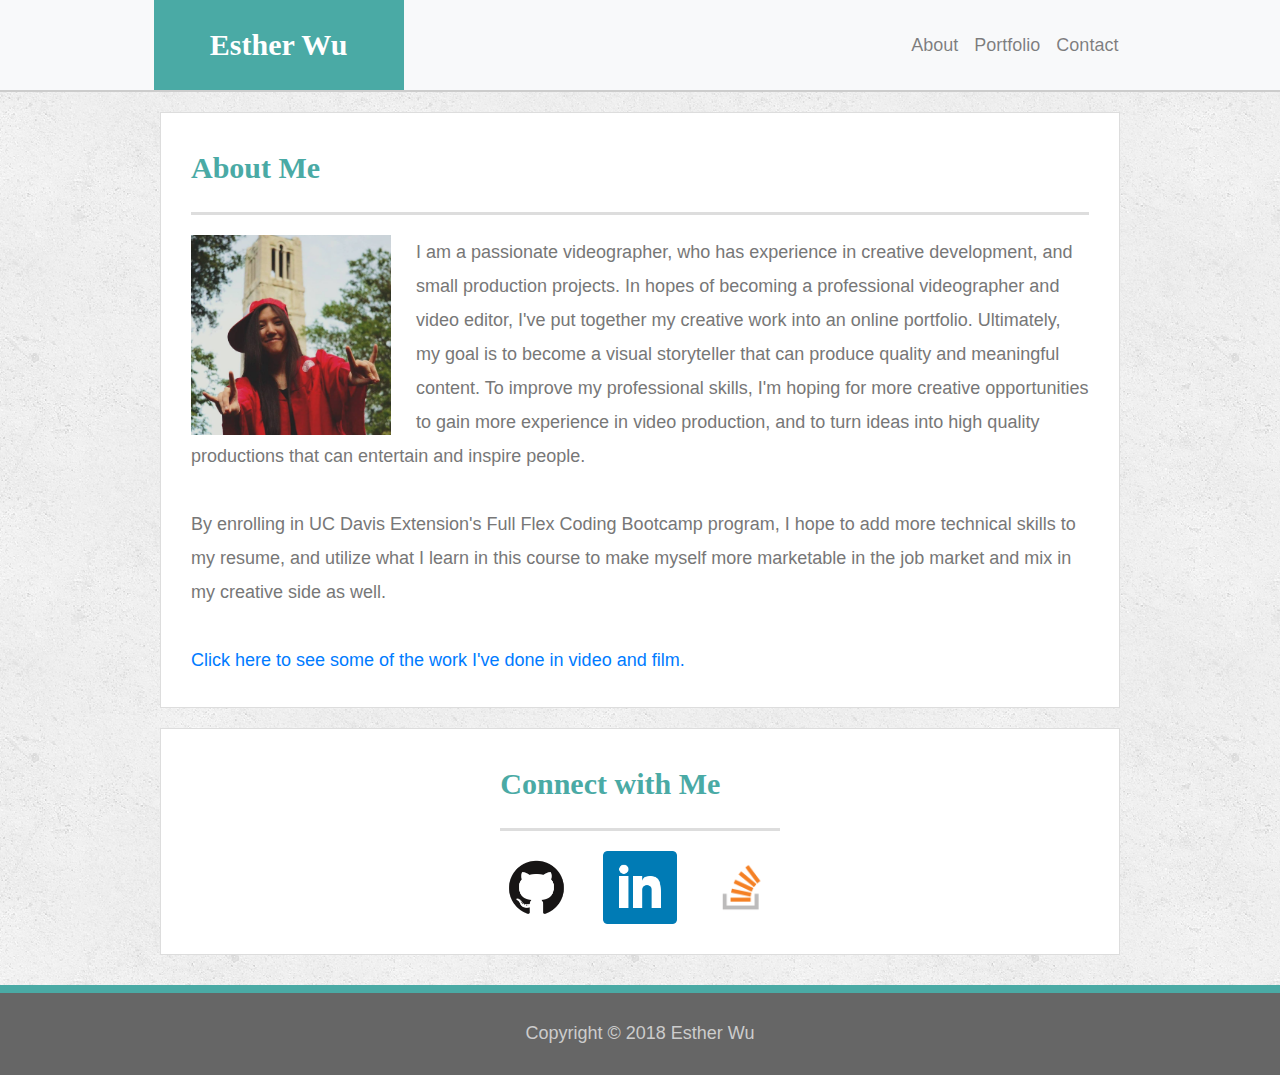
<file: index.html>
<!doctype html>
<html lang="en-us">

<head>
  <meta charset="UTF-8">
  <meta name="viewport" content="width=device-width, initial-scale=1.0">
  <meta http-equiv="X-UA-Compatible" content="ie=edge">

  <title>about me_ewu</title>

  <link rel="stylesheet" type="text/css" href="assets/css/reset.css">
  <link rel="stylesheet" href="https://maxcdn.bootstrapcdn.com/bootstrap/4.0.0/css/bootstrap.min.css" integrity="sha384-Gn5384xqQ1aoWXA+058RXPxPg6fy4IWvTNh0E263XmFcJlSAwiGgFAW/dAiS6JXm" crossorigin="anonymous">
  <link rel="stylesheet" type="text/css" href="assets/css/style.css">
</head>

<body>
    <nav class="navbar sticky-top navbar-expand-lg navbar-light bg-light">
        <a class="navbar-brand" href="index.html">Esther Wu</a>
        <button class="navbar-toggler" type="button" data-toggle="collapse" data-target="#navbarSupportedContent" aria-controls="navbarSupportedContent" aria-expanded="false" aria-label="Toggle navigation">
          <span class="navbar-toggler-icon"></span>
        </button>
      
        <div class="collapse navbar-collapse" id="navbarSupportedContent">
          <ul class="navbar-nav ml-auto">
            <li class="nav-item">
              <a class="nav-link" href="index.html">About</a>
            </li>
            <li class="nav-item">
              <a class="nav-link" href="portfolio.html">Portfolio</a>
            </li>
            <li class="nav-item">
              <a class="nav-link" href="contact.html">Contact</a>
            </li>
          </ul>
        </div>
      </nav>

    <div class="container">
        <div class="row">
          <div class="col">
            <h1>About Me</h1>
          </div>
        </div>
        <div class="row">
            <div class="col">
                <img id="bio-image" src="assets/images/profile-picture.jpg" alt="Photo of Esther">

                <p>I am a passionate videographer, who has experience in creative development, and small production projects. In hopes of becoming a professional videographer and video editor, I've put together my creative work into an online portfolio. Ultimately, my goal is to become a visual storyteller that can produce quality and meaningful content​. ​To improve my professional skills, I'm hoping for more creative opportunities to gain more experience in video production, and to turn ideas into high quality productions that can entertain and inspire people.

                <br><br>
          
                By enrolling in UC Davis Extension's Full Flex Coding Bootcamp program, I hope to add more technical skills to my resume, and utilize what I learn in this course to make myself more marketable in the job market and mix in my creative side as well. 

                <br><br>
          
                <a href="portfolio.html">Click here to see some of the work I've done in video and film.</a></p>
            </div>
        </div>
    </div>

    <div class="container">
        <div class="row justify-content-center">
          <div class="col-sm-4">
            <div class="row">
              <div class="col">
                  <h1>Connect with Me</h1>
              </div>
            </div>
            <div class="row">
              <div class="col-4">
                  <a href="https://github.com/ewu2" target="_blank"><img src="assets/images/github.png" class="img-fluid" alt="github"></a>
              </div>
              <div class="col-4">
                  <a href="https://www.linkedin.com/in/esther-wu-25a181154/" target="_blank"><img src="assets/images/linkedin-logo.png" class="img-fluid" alt="linkedin"></a>
              </div>
              <div class="col-4">
                  <a href="https://stackoverflow.com/users/story/10185034" target="_blank"><img src="assets/images/stackoverflow.png" class="img-fluid" alt="stackoverflow"></a>
              </div>
            </div>
          </div>
        </div>
      </div>
  
    <footer class="footer">
        <div>
          <span>Copyright &copy; 2018 Esther Wu</span>
        </div>
    </footer>
</body>

</html>
</file>
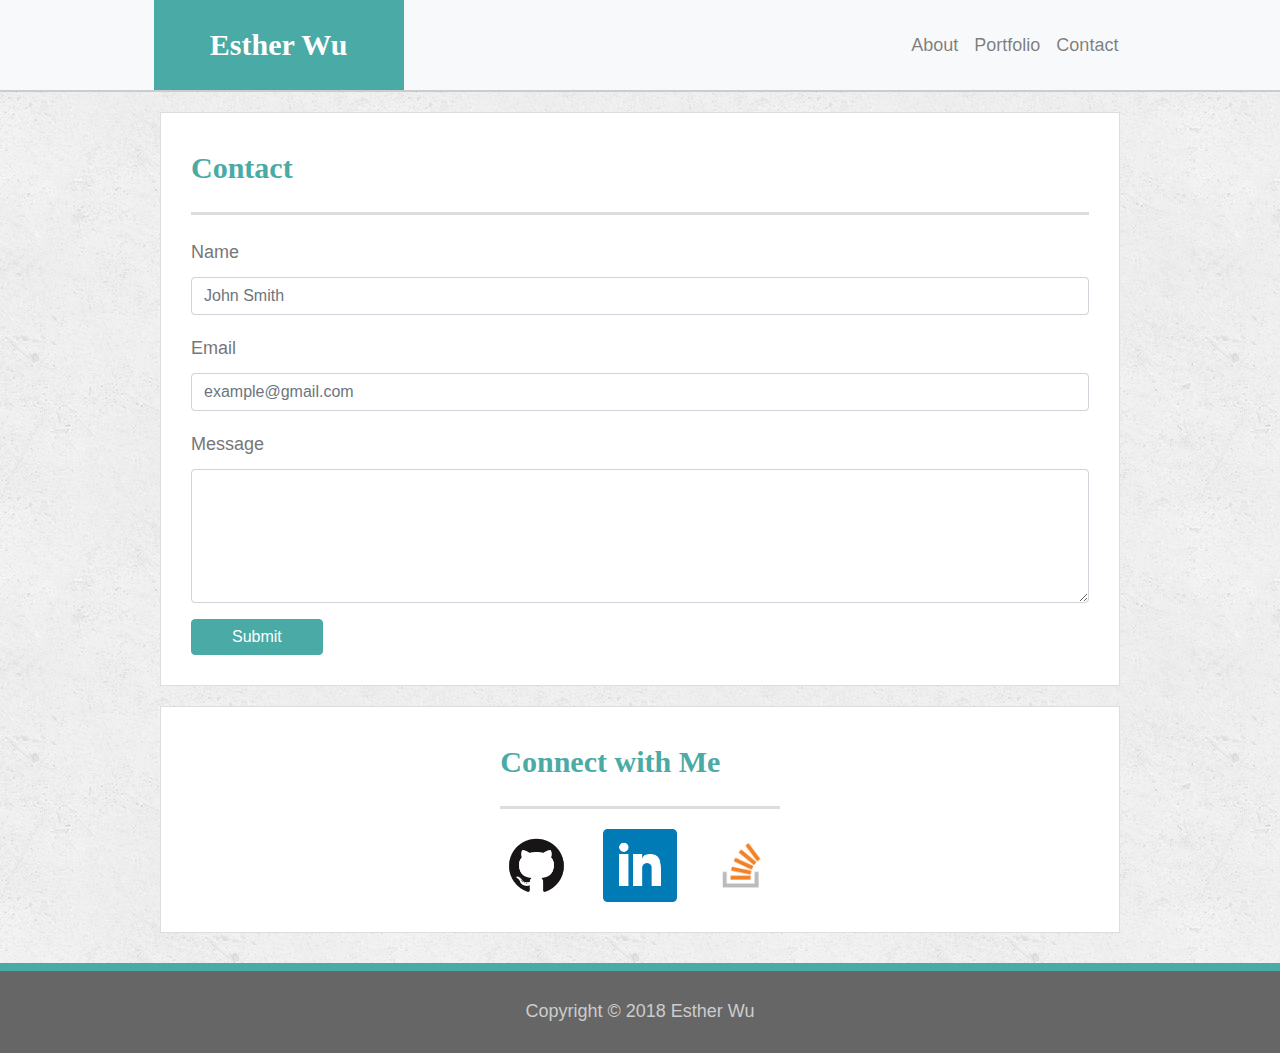
<file: contact.html>
<!doctype html>
<html lang="en-us">

<head>
  <meta charset="UTF-8">
  <meta name="viewport" content="width=device-width, initial-scale=1.0">
  <meta http-equiv="X-UA-Compatible" content="ie=edge">

  <title>contact_ewu</title>

  <link rel="stylesheet" type="text/css" href="assets/css/reset.css">
  <link rel="stylesheet" href="https://maxcdn.bootstrapcdn.com/bootstrap/4.0.0/css/bootstrap.min.css" integrity="sha384-Gn5384xqQ1aoWXA+058RXPxPg6fy4IWvTNh0E263XmFcJlSAwiGgFAW/dAiS6JXm" crossorigin="anonymous">
  <link rel="stylesheet" type="text/css" href="assets/css/style.css">
</head>

<body>
    <nav class="navbar sticky-top navbar-expand-lg navbar-light bg-light">
        <a class="navbar-brand" href="index.html">Esther Wu</a>
        <button class="navbar-toggler" type="button" data-toggle="collapse" data-target="#navbarSupportedContent" aria-controls="navbarSupportedContent" aria-expanded="false" aria-label="Toggle navigation">
          <span class="navbar-toggler-icon"></span>
        </button>
      
        <div class="collapse navbar-collapse" id="navbarSupportedContent">
          <ul class="navbar-nav ml-auto">
            <li class="nav-item">
              <a class="nav-link" href="index.html">About</a>
            </li>
            <li class="nav-item">
              <a class="nav-link" href="portfolio.html">Portfolio</a>
            </li>
            <li class="nav-item">
              <a class="nav-link" href="contact.html">Contact</a>
            </li>
          </ul>
        </div>
      </nav>
     
    <div class="container">
          <div class="row">
            <div class="col">
              <h1>Contact</h1>
            </div>
          </div>

          <div class="row">
              <div class="col">
                  <form>
                      <div class="form-group">
                        <label for="formGroupExampleInput">Name</label>
                        <input type="text" class="form-control" id="formGroupExampleInput" placeholder="John Smith">
                      </div>
                      <div class="form-group">
                        <label for="formGroupExampleInput2">Email</label>
                        <input type="text" class="form-control" id="formGroupExampleInput2" placeholder="example@gmail.com">
                      </div>
                      <div class="form-group">
                          <label for="comment">Message</label>
                          <textarea class="form-control" rows="5" id="comment"></textarea>
                      </div>
                      <button type="submit" class="btn btn-primary">Submit</button>
                  </form>
              </div>
          </div>  
    </div>  
    
    <div class="container">
      <div class="row justify-content-center">
        <div class="col-sm-4">
          <div class="row">
            <div class="col">
                <h1>Connect with Me</h1>
            </div>
          </div>
          <div class="row">
            <div class="col-4">
                <a href="https://github.com/ewu2" target="_blank"><img src="assets/images/github.png" class="img-fluid" alt="github"></a>
            </div>
            <div class="col-4">
                <a href="https://www.linkedin.com/in/esther-wu-25a181154/" target="_blank"><img src="assets/images/linkedin-logo.png" class="img-fluid" alt="linkedin"></a>
            </div>
            <div class="col-4">
                <a href="https://stackoverflow.com/users/story/10185034" target="_blank"><img src="assets/images/stackoverflow.png" class="img-fluid" alt="stackoverflow"></a>
            </div>
          </div>
        </div>
      </div>
    </div>  
  
    <footer class="footer">
        <div>
          <span>Copyright &copy; 2018 Esther Wu</span>
        </div>
    </footer>
</body>

</html>
</file>
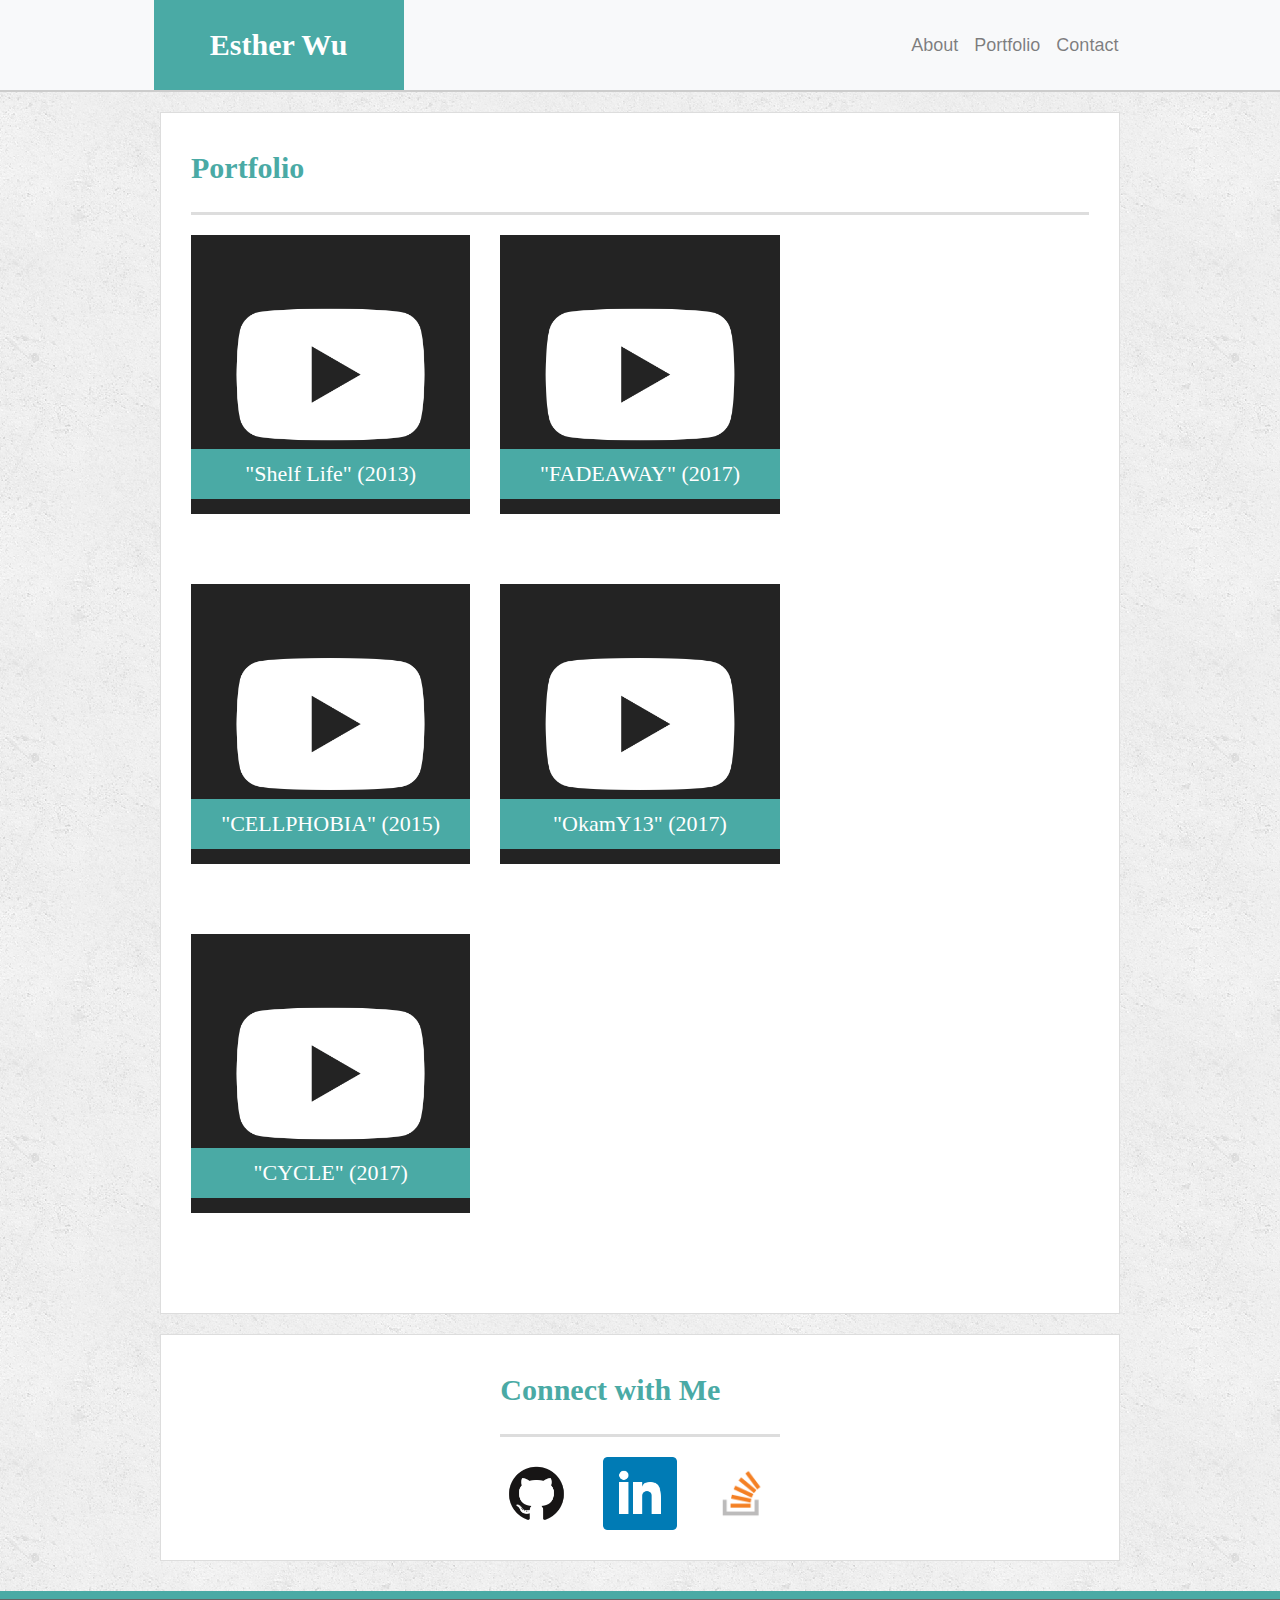
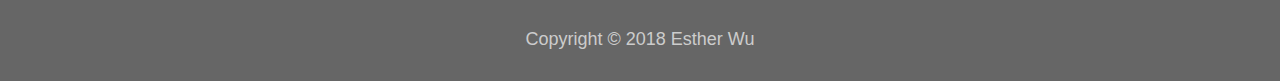
<file: portfolio.html>
<!doctype html>
<html lang="en-us">

<head>
  <meta charset="UTF-8">
  <meta name="viewport" content="width=device-width, initial-scale=1.0">
  <meta http-equiv="X-UA-Compatible" content="ie=edge">

  <title>portfolio_ewu</title>

  <link rel="stylesheet" type="text/css" href="assets/css/reset.css">
  <link rel="stylesheet" href="https://maxcdn.bootstrapcdn.com/bootstrap/4.0.0/css/bootstrap.min.css" integrity="sha384-Gn5384xqQ1aoWXA+058RXPxPg6fy4IWvTNh0E263XmFcJlSAwiGgFAW/dAiS6JXm" crossorigin="anonymous">
  <link rel="stylesheet" type="text/css" href="assets/css/style.css">
</head>

<body>
    <nav class="navbar sticky-top navbar-expand-lg navbar-light bg-light">
        <a class="navbar-brand" href="index.html">Esther Wu</a>
        <button class="navbar-toggler" type="button" data-toggle="collapse" data-target="#navbarSupportedContent" aria-controls="navbarSupportedContent" aria-expanded="false" aria-label="Toggle navigation">
          <span class="navbar-toggler-icon"></span>
        </button>
      
        <div class="collapse navbar-collapse" id="navbarSupportedContent">
          <ul class="navbar-nav ml-auto">
            <li class="nav-item">
              <a class="nav-link" href="index.html">About</a>
            </li>
            <li class="nav-item">
              <a class="nav-link" href="portfolio.html">Portfolio</a>
            </li>
            <li class="nav-item">
              <a class="nav-link" href="contact.html">Contact</a>
            </li>
          </ul>
        </div>
      </nav>

    <div class="container">
        <div class="row">
          <div class="col">
            <h1>Portfolio</h1>
          </div>
        </div>
        <div class="row">
            <div class="col-sm-4">
                  <div>
                    <a href="https://youtu.be/ypQkF6GG3Yo" target="_blank">
                        <img src="assets/images/youtube-icon.png" class="img-fluid" alt="Shelf Life">
                        <h3>"Shelf Life" (2013)</h3>
                    </a>          
                  </div>
          
                  <div>
                    <a href="https://youtu.be/Nz2gJFcmc3Q" target="_blank">
                        <img src="assets/images/youtube-icon.png" class="img-fluid" alt="CELLPHOBIA">
                        <h3>"CELLPHOBIA" (2015)</h3>
                    </a>
                  </div>
          
                  <div>
                    <a href="https://youtu.be/ffQ-sxfsygs" target="_blank">
                        <img src="assets/images/youtube-icon.png" class="img-fluid" alt="CYCLE">
                        <h3>"CYCLE" (2017)</h3>
                    </a>
                  </div>
            </div>
            <div class="col-sm-4">
                  <div>
                    <a href="https://youtu.be/-A9qI1NNUko" target="_blank">
                        <img src="assets/images/youtube-icon.png" class="img-fluid" alt="FADEAWAY">
                        <h3>"FADEAWAY" (2017)</h3>
                    </a>
                  </div>
          
                  <div>
                    <a href="https://youtu.be/MN4R_ip9C6Y" target="_blank">
                        <img src="assets/images/youtube-icon.png" class="img-fluid" alt="OkamY13 X Bay Bridge">
                        <h3>"OkamY13" (2017)</h3>
                    </a>
                  </div>
            </div>
            <div class="col-sm-4">

            </div>
        </div>
    </div>

    <div class="container">
        <div class="row justify-content-center">
          <div class="col-sm-4">
            <div class="row">
              <div class="col">
                  <h1>Connect with Me</h1>
              </div>
            </div>
            <div class="row">
              <div class="col-4">
                  <a href="https://github.com/ewu2" target="_blank"><img src="assets/images/github.png" class="img-fluid" alt="github"></a>
              </div>
              <div class="col-4">
                  <a href="https://www.linkedin.com/in/esther-wu-25a181154/" target="_blank"><img src="assets/images/linkedin-logo.png" class="img-fluid" alt="linkedin"></a>
              </div>
              <div class="col-4">
                  <a href="https://stackoverflow.com/users/story/10185034" target="_blank"><img src="assets/images/stackoverflow.png" class="img-fluid" alt="stackoverflow"></a>
              </div>
            </div>
          </div>
        </div>
      </div>
  
    <footer class="footer">
        <div>
          <span>Copyright &copy; 2018 Esther Wu</span>
        </div>
    </footer>
</body>

</html>
</file>
<file: assets/css/style.css>
body {
    font-family: Arial, "Helvetica Neue", Helvetica, sans-serif;
    font-size: 18px;
    line-height: 34px;
    color: #777;
    background: url("../images/concrete_seamless.png");
  }
  
* {
    box-sizing: border-box;
    margin: 0;
  }

/* general styling*/

.container {
  width: 100%;
  max-width: 960px;
  margin: 0 auto;
  clear: both;
}

h1,
h2,
h3,
p {
  margin-bottom: 20px;
}
  
p:last-child {
  margin-bottom: 0;
}
  
h1,
h2,
h3 {
  font-family: Georgia, Times, "Times New Roman", serif;
  font-weight: 700;
  color: #4aaaa5;
}
  
h1 {
  padding-bottom: 20px;
  font-size: 30px;
  line-height: 49px;
  border-bottom: 3px solid #ddd;
}
  
h2,
h3 {
  font-size: 22px;
}

/* header */

.navbar {
  z-index: 99;
  width: 100%;
  color: #fff;
  background: #fff;
  border-bottom: 2px solid #ccc;
  padding: 0;
}

.navbar-brand {
  margin-left: 12%;
  width: 250px;
  height: 90px;
  font-family: Georgia, Times, "Times New Roman", serif;
  font-size: 30px;
  font-weight: 700;
  line-height: 80px;
  color: #fff !important;
  text-align: center;
  text-decoration: none;
  background: #4aaaa5
}

.collapse {
  margin-right: 12%;
}

.navbar-toggler {
  margin-right: 5%;
}

/* main */
  
.container {
  margin-top: 20px;
  padding-top: 110px;
  width: 100%;
  max-width: 960px;
  padding: 30px;
  background: #fff;
  border: 1px solid #ddd;
}

#bio-image {
  max-width: 200px;
  max-height: 200px;
  float: left;
  margin-right: 25px;
}

/*about image*/

#bio-image {
  width: 200px;
  height: 200px;
}

/*footer*/

html {
  position: relative;
  min-height: 100%;
}

body {
  margin-bottom: 120px; /* Margin bottom by footer height */
}

.footer {
  position: absolute;
  bottom: 0;
  width: 100%;
  height: 90px; /* Set the fixed height of the footer here */
  line-height: 80px; /* Vertically center the text there */
  text-align: center;
  color: #ccc;
  background-color: #666;
  border-top: 8px solid #4aaaa5;
}

/*portfolio*/

h3 {
  position: relative;
  padding: 10px;
  font-weight: 300;
  line-height: 30px;
  color: #fff;
  text-align: center;
  background: #4aaaa5;
  border-bottom: 0;
  bottom: 65px;
}

/*contact*/

.btn {
  background: #4aaaa5;
  border-color: #4aaaa5;
  padding: 5px 40px 5px 40px;
}
</file>
